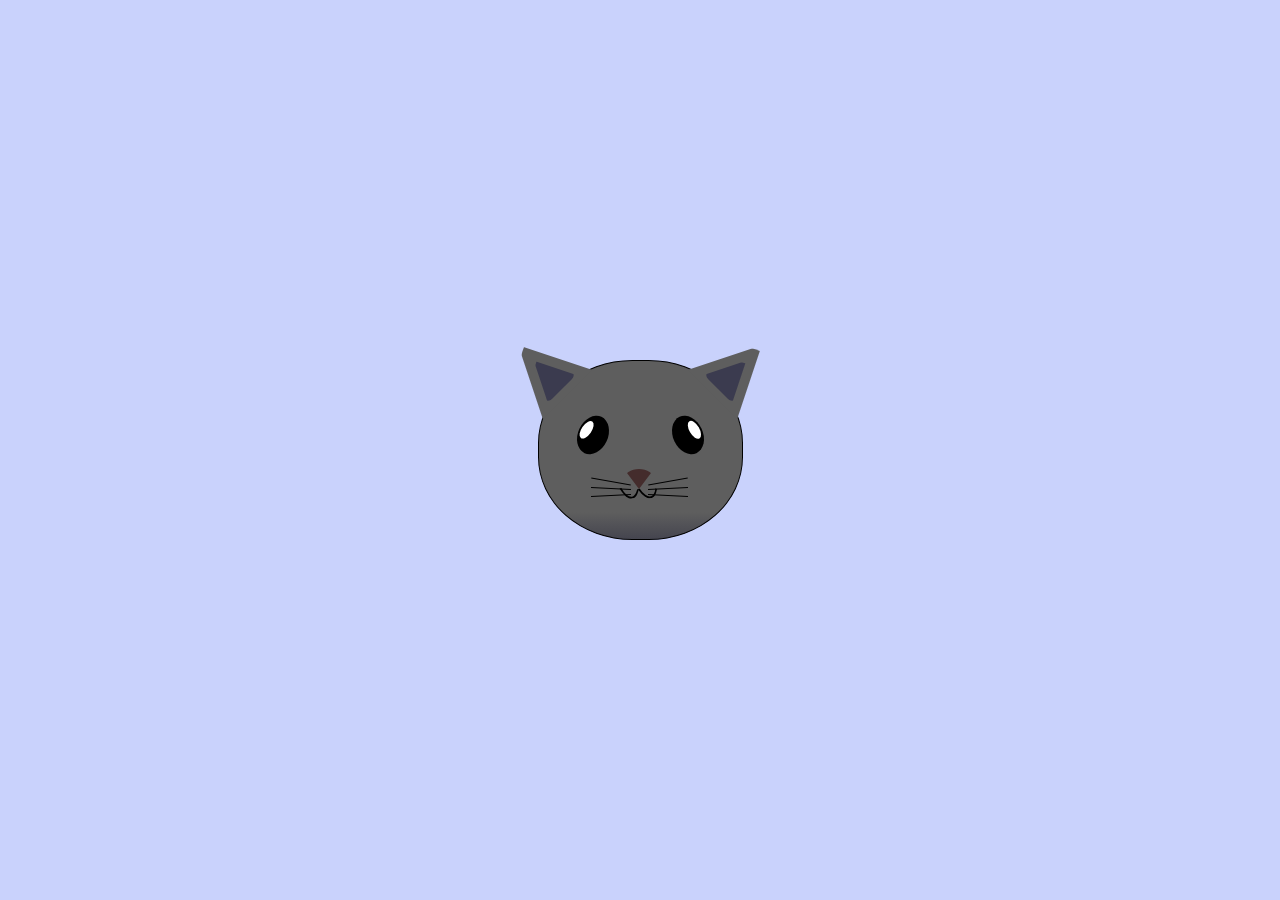
<file: index.html>
<!DOCTYPE html>
<html lang="en">
<head>
    <meta charset="UTF-8">
    <title>Cat Painting</title>
    <link rel="stylesheet" href="./styles.css">
</head>
<body>
    <main>
      <div class="cat-head">
        <div class="cat-ears">
          <div class="cat-left-ear">
            <div class="cat-left-inner-ear"></div>
          </div>
          <div class="cat-right-ear">
            <div class="cat-right-inner-ear"></div>
          </div>
        </div>

        <div class="cat-eyes">
          <div class="cat-left-eye">
            <div class="cat-left-inner-eye"></div>
          </div>
          <div class="cat-right-eye">
            <div class="cat-right-inner-eye"></div>
          </div>
        </div>
        
        <div class="cat-nose"></div>

        <div class="cat-mouth">
          <div class="cat-mouth-line-left"></div>
          <div class="cat-mouth-line-right"></div>
        </div>

        <div class="cat-whiskers">
          <div class="cat-whiskers-left">
            <div class="cat-whisker-left-top"></div>
            <div class="cat-whisker-left-middle"></div>
            <div class="cat-whisker-left-bottom"></div>
          </div>
          <div class="cat-whiskers-right">
            <div class="cat-whisker-right-top"></div>
            <div class="cat-whisker-right-middle"></div>
            <div class="cat-whisker-right-bottom"></div>
          </div>
        </div>

      </div>
    </main>
</body>
</html>
</file>
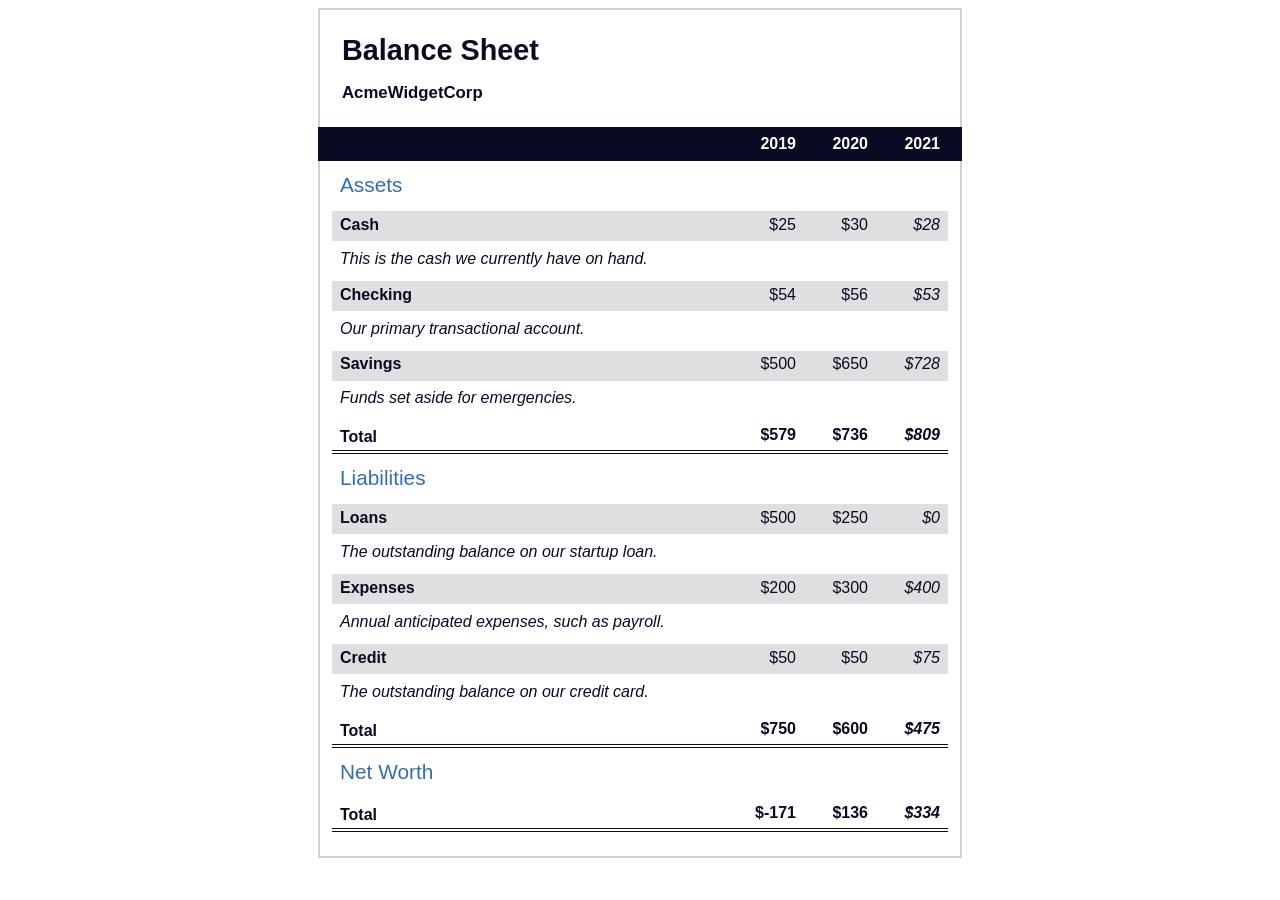
<file: Balance-Sheet-using-HTML-and-CSS/index.html>
<!DOCTYPE html>
<html lang="en">
  <head>
    <meta charset="UTF-8">
    <meta name="viewport" content="width=device-width, initial-scale=1.0">
    <title>Balance Sheet</title>
    <link rel="stylesheet" href="./styles.css">
  </head>
  <body>
    <main>
      <section>
        <h1>
          <span class="flex">
            <span>AcmeWidgetCorp</span>
            <span>Balance Sheet</span>
          </span>
        </h1>
        <div id="years" aria-hidden="true">
          <span class="year">2019</span>
          <span class="year">2020</span>
          <span class="year">2021</span>
        </div>
        <div class="table-wrap">
          <table>
            <caption>Assets</caption>
            <thead>
              <tr>
                <td></td>
                <th><span class="sr-only year">2019</span></th>
                <th><span class="sr-only year">2020</span></th>
                <th class="current"><span class="sr-only year">2021</span></th>
              </tr>
            </thead>
            <tbody>
              <tr class="data">
                <th>Cash <span class="description">This is the cash we currently have on hand.</span></th>
                <td>$25</td>
                <td>$30</td>
                <td class="current">$28</td>
              </tr>
              <tr class="data">
                <th>Checking <span class="description">Our primary transactional account.</span></th>
                <td>$54</td>
                <td>$56</td>
                <td class="current">$53</td>
              </tr>
              <tr class="data">
                <th>Savings <span class="description">Funds set aside for emergencies.</span></th>
                <td>$500</td>
                <td>$650</td>
                <td class="current">$728</td>
              </tr>
              <tr class="total">
                <th>Total <span class="sr-only">Assets</span></th>
                <td>$579</td>
                <td>$736</td>
                <td class="current">$809</td>
              </tr>
            </tbody>
          </table>
          <table>
            <caption>Liabilities</caption>
            <thead>
              <tr>
              <td></td>
              <th><span class="sr-only">2019</span></th>
              <th><span class="sr-only">2020</span></th>
              <th><span class="sr-only">2021</span></th>
              </tr>
            </thead>
            <tbody>
              <tr class="data">
                <th>Loans <span class="description">The outstanding balance on our startup loan.</span></th>
                <td>$500</td>
                <td>$250</td>
                <td class="current">$0</td>
              </tr>
              <tr class="data">
                <th>Expenses <span class="description">Annual anticipated expenses, such as payroll.</span></th>
                <td>$200</td>
                <td>$300</td>
                <td class="current">$400</td>
              </tr>
              <tr class="data">
                <th>Credit <span class="description">The outstanding balance on our credit card.</span></th>
                <td>$50</td>
                <td>$50</td>
                <td class="current">$75</td>
              </tr>
              <tr class="total">
                <th>Total <span class="sr-only">Liabilities</span></th>
                <td>$750</td>
                <td>$600</td>
                <td class="current">$475</td>
              </tr>
            </tbody>
          </table>
          <table>
            <caption>Net Worth</caption>
            <thead>
              <tr>
              <td></td>
              <th><span class="sr-only">2019</span></th>
              <th><span class="sr-only">2020</span></th>
              <th><span class="sr-only">2021</span></th>
              </tr>
            </thead>
            <tbody>
              <tr class="total">
                <th>Total <span class="sr-only">Net Worth</span></th>
                <td>$-171</td>
                <td>$136</td>
                <td class="current">$334</td>
              </tr>
            </tbody>
          </table>
        </div>
      </section>
    </main>
  </body>
</html>
</file>
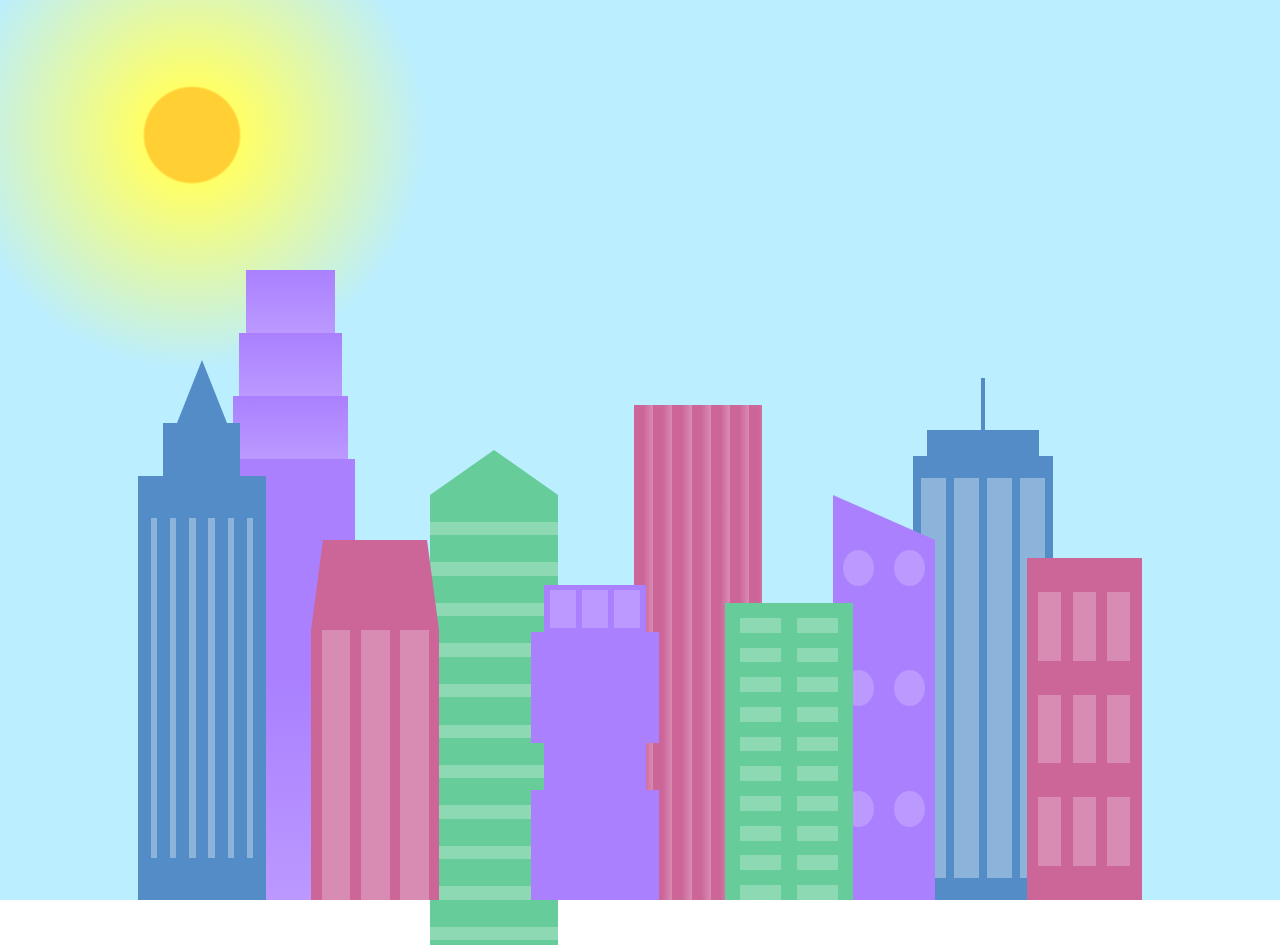
<file: City-Skyline-Using-CSS/index.html>
<!DOCTYPE html>
<html lang="en">    
  <head>
    <meta charset="UTF-8">
    <title>City Skyline</title>
    <link href="styles.css" rel="stylesheet" />   
  </head>

  <body>
    <div class="background-buildings sky">
      <div></div>
      <div></div>
      <div class="bb1 building-wrap">
        <div class="bb1a bb1-window"></div>
        <div class="bb1b bb1-window"></div>
        <div class="bb1c bb1-window"></div>
        <div class="bb1d"></div>
      </div>
      <div class="bb2">
        <div class="bb2a"></div>
        <div class="bb2b"></div>
      </div>
      <div class="bb3"></div>
      <div></div>
      <div class="bb4 building-wrap">
        <div class="bb4a"></div>
        <div class="bb4b"></div>
        <div class="bb4c window-wrap">
          <div class="bb4-window"></div>
          <div class="bb4-window"></div>
          <div class="bb4-window"></div>
          <div class="bb4-window"></div>
        </div>
      </div>
      <div></div>
      <div></div>
    </div>

    <div class="foreground-buildings">
      <div></div>
      <div></div>
      <div class="fb1 building-wrap">
        <div class="fb1a"></div>
        <div class="fb1b"></div>
        <div class="fb1c"></div>
      </div>
      <div class="fb2">
        <div class="fb2a"></div>
        <div class="fb2b window-wrap">
          <div class="fb2-window"></div>
          <div class="fb2-window"></div>
          <div class="fb2-window"></div>
        </div>
      </div>
      <div></div>
      <div class="fb3 building-wrap">
        <div class="fb3a window-wrap">
          <div class="fb3-window"></div>
          <div class="fb3-window"></div>
          <div class="fb3-window"></div>
        </div>
        <div class="fb3b"></div>
        <div class="fb3a"></div>
        <div class="fb3b"></div>
      </div>
      <div class="fb4">
        <div class="fb4a"></div>
        <div class="fb4b">
          <div class="fb4-window"></div>
          <div class="fb4-window"></div>
          <div class="fb4-window"></div>
          <div class="fb4-window"></div>
          <div class="fb4-window"></div>
          <div class="fb4-window"></div>
        </div>
      </div>
      <div class="fb5"></div>
      <div class="fb6"></div>
      <div></div>
      <div></div>
    </div>
  </body>
</html>
</file>
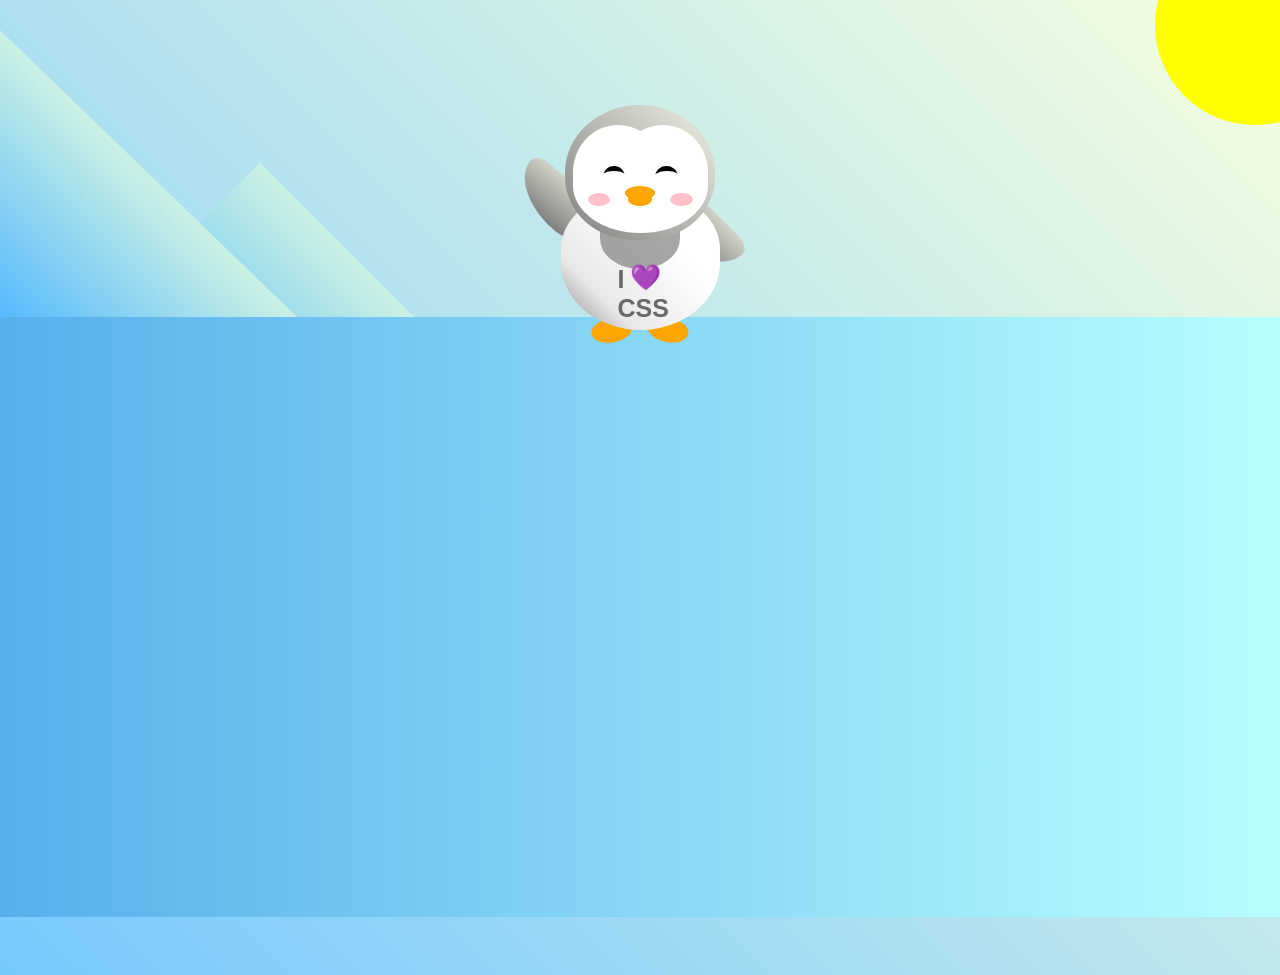
<file: CSS-Penguin-Art/index.html>
<!DOCTYPE html>
<html lang="en">
  <head>
    <meta charset="UTF-8" />
    <link rel="stylesheet" href="./styles.css" />
    <title>Penguin</title>
    <meta name="viewport" content="width=device-width, initial-scale=1.0" />
  </head>

  <body>
    <div class="left-mountain"></div>
    <div class="back-mountain"></div>
    <div class="sun"></div>
    <div class="penguin">
      <div class="penguin-head">
        <div class="face left"></div>
        <div class="face right"></div>
        <div class="chin"></div>
        <div class="eye left">
          <div class="eye-lid"></div>
        </div>
        <div class="eye right">
          <div class="eye-lid"></div>
        </div>
        <div class="blush left"></div>
        <div class="blush right"></div>
        <div class="beak top"></div>
        <div class="beak bottom"></div>
      </div>
      <div class="shirt">
        <div>💜</div>
        <p>I CSS</p>
      </div> 
      <div class="penguin-body">
        <div class="arm left"></div>
        <div class="arm right"></div>
        <div class="foot left"></div>
        <div class="foot right"></div>
      </div>
    </div>

    <div class="ground"></div>
  </body>
</html>
</file>
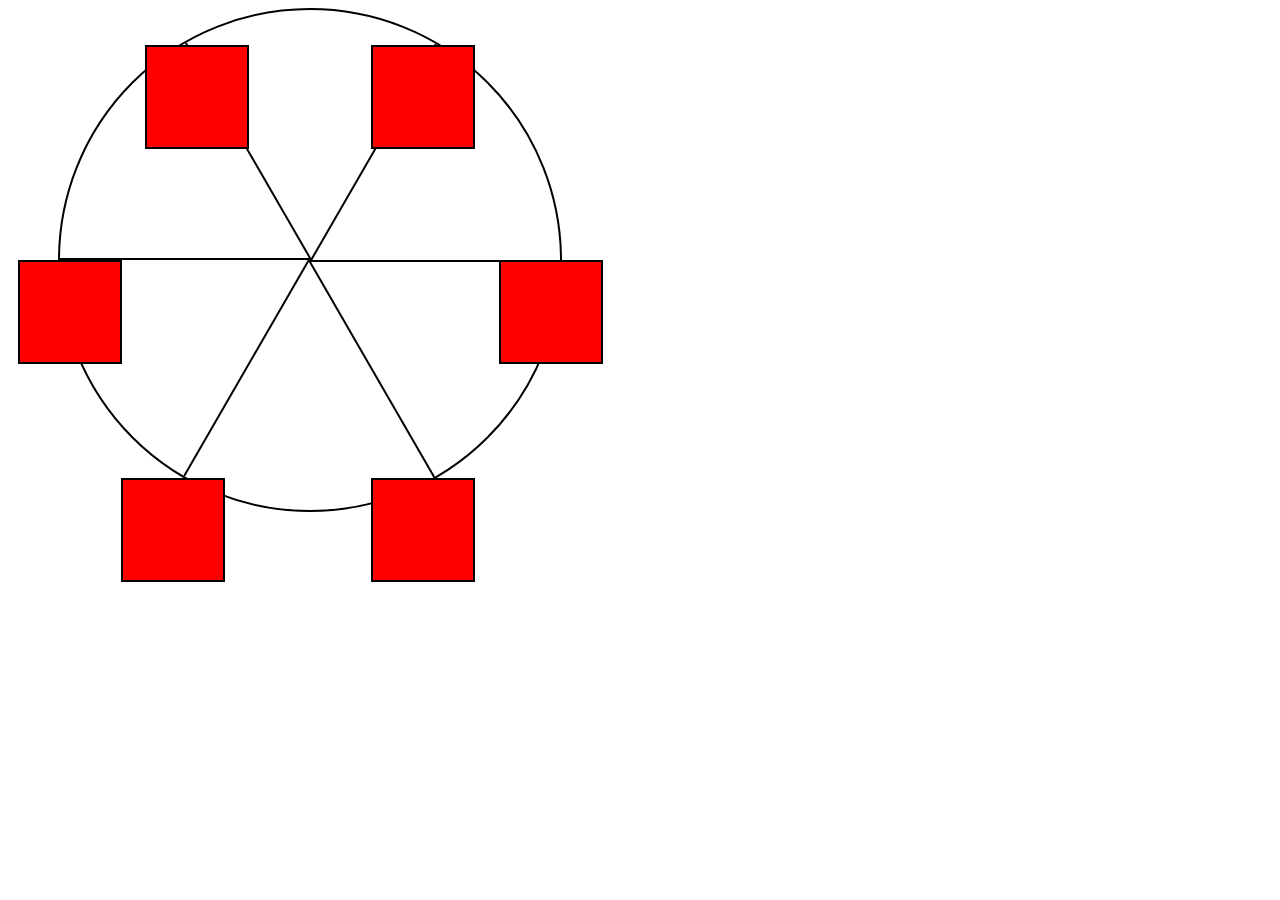
<file: FERRIS-WHEEL/index.html>
<!DOCTYPE html>
<html lang="en">
  <head>
    <meta charset="UTF-8">
    <title>Ferris Wheel</title>
    <link rel="stylesheet" href="./styles.css">
  </head>
  <body>
    <div class="wheel">
      <span class="line"></span>
      <span class="line"></span>
      <span class="line"></span>
      <span class="line"></span>
      <span class="line"></span>
      <span class="line"></span>

      <div class="cabin"></div>
      <div class="cabin"></div>
      <div class="cabin"></div>
      <div class="cabin"></div>
      <div class="cabin"></div>
      <div class="cabin"></div>
    </div>
  </body>
</html>
</file>
<file: styles.css>
* {
    box-sizing: border-box;
  }
  
  body {
    background-color: #c9d2fc;
  }
  
  .cat-head {
    position: absolute;
    right: 0;
    left: 0;
    top: 0;
    bottom: 0;
    margin: auto;
    background: linear-gradient(#5e5e5e 85%, #45454f 100%);
    width: 205px;
    height: 180px;
    border: 1px solid #000;
    border-radius: 46%;
  }
  
  .cat-left-ear {
    position: absolute;
    top: -26px;
    left: -31px;
    z-index: 1;
    border-top-left-radius: 90px;
    border-top-right-radius: 10px;
    transform: rotate(-45deg);
    border-left: 35px solid transparent;
    border-right: 35px solid transparent;
    border-bottom: 70px solid #5e5e5e;
  }
  
  .cat-right-ear {
    position: absolute;
    top: -26px;
    left: 163px;
    z-index: 1;
    transform: rotate(45deg);
    border-top-left-radius: 90px;
    border-top-right-radius: 10px;
    border-left: 35px solid transparent;
    border-right: 35px solid transparent;
    border-bottom: 70px solid #5e5e5e;
  }
  
  .cat-left-inner-ear {
    position: absolute;
    top: 22px;
    left: -20px;
    border-top-left-radius: 90px;
    border-top-right-radius: 10px;
    border-bottom-right-radius: 40%;
    border-bottom-left-radius: 40%;
    border-left: 20px solid transparent;
    border-right: 20px solid transparent;
    border-bottom: 40px solid #3b3b4f;
  }
  
  .cat-right-inner-ear {
    position: absolute;
    top: 22px;
    left: -20px;
    border-top-left-radius: 90px;
    border-top-right-radius: 10px;
    border-bottom-right-radius: 40%;
    border-bottom-left-radius: 40%;
    border-left: 20px solid transparent;
    border-right: 20px solid transparent;
    border-bottom: 40px solid #3b3b4f;
  }
  
  .cat-left-eye {
    position: absolute;
    top: 54px;
    left: 39px;
    border-radius: 60%;
    transform: rotate(25deg);
    width: 30px;
    height: 40px;
    background-color: #000;
  }
  
  .cat-right-eye {
    position: absolute;
    top: 54px;
    left: 134px;
    border-radius: 60%;
    transform: rotate(-25deg);
    width: 30px;
    height: 40px;
    background-color: #000;
  }
  
  .cat-left-inner-eye {
    position: absolute;
    top: 8px;
    left: 2px;
    width: 10px;
    height: 20px;
    transform: rotate(10deg);
    background-color: #fff;
    border-radius: 60%;
  }
  
  .cat-right-inner-eye {
    position: absolute;
    top: 8px;
    left: 18px;
    transform: rotate(-5deg);
    width: 10px;
    height: 20px;
    background-color: #fff;
    border-radius: 60%;
  }
  
  .cat-nose {
    position: absolute;
    top: 108px;
    left: 85px;
    border-top-left-radius: 50%;
    border-bottom-right-radius: 50%;
    border-bottom-left-radius: 50%;
    transform: rotate(180deg);
    border-left: 15px solid transparent;
    border-right: 15px solid transparent;
    border-bottom: 20px solid #442c2c;
  }
  
  .cat-mouth div {
    width: 30px;
    height: 50px;
    border: 2px solid #000;
    border-radius: 190%/190px 150px 0 0;
    border-color: black transparent transparent transparent;
  }
  
  .cat-mouth-line-left {
    position: absolute;
    top: 88px;
    left: 74px;
    transform: rotate(170deg);
  }
  
  .cat-mouth-line-right {
    position: absolute;
    top: 88px;
    left: 91px;
    transform: rotate(165deg);
  }
  
  .cat-whiskers-left div {
    width: 40px;
    height: 1px;
    background-color: #000;
  }
  
  .cat-whiskers-right div {
    width: 40px;
    height: 1px;
    background-color: #000;
  }
  
  .cat-whisker-left-top {
    position: absolute;
    top: 120px;
    left: 52px;
    transform: rotate(10deg);
  }
  
  .cat-whisker-left-middle {
    position: absolute;
    top: 127px;
    left: 52px;
    transform: rotate(3deg);
  }
  
  .cat-whisker-left-bottom {
    position: absolute;
    top: 134px;
    left: 52px;
    transform: rotate(-3deg);
  }
  
  .cat-whisker-right-top {
    position: absolute;
    top: 120px;
    left: 109px;
    transform: rotate(-10deg);
  }
  
  .cat-whisker-right-middle {
    position: absolute;
    top: 127px;
    left: 109px;
    transform: rotate(-3deg);
  }
  
  .cat-whisker-right-bottom {
    position: absolute;
    top: 134px;
    left: 109px;
    transform: rotate(3deg);  
  }
</file>
<file: Balance-Sheet-using-HTML-and-CSS/styles.css>
span[class~="sr-only"] {
    border: 0 !important;
    clip: rect(1px, 1px, 1px, 1px) !important;
    clip-path: inset(50%) !important;
    height: 1px !important;
    width: 1px !important;
    position: absolute !important;
    overflow: hidden !important;
    white-space: nowrap !important;
    padding: 0 !important;
    margin: -1px !important;
  }
  
  html {
    box-sizing: border-box;
  }
  
  body {
    font-family: sans-serif;
    color: #0a0a23;
  }
  
  h1 {
    max-width: 37.25rem;
    margin: 0 auto;
    padding: 1.5rem 1.25rem;
  }
  
  h1 .flex {
    display: flex;
    flex-direction: column-reverse;
    gap: 1rem;
  }
  
  h1 .flex span:first-of-type {
    font-size: 0.7em;
  }
  
  h1 .flex span:last-of-type {
    font-size: 1.2em;
  }
  
  section {
    max-width: 40rem;
    margin: 0 auto;
    border: 2px solid #d0d0d5;
  }
  
  #years {
    display: flex;
    justify-content: flex-end;
    position: sticky;
    z-index: 999;
    top: 0;
    background: #0a0a23;
    color: #fff;
    padding: 0.5rem calc(1.25rem + 2px) 0.5rem 0;
    margin: 0 -2px;
  }
  
  #years span[class] {
    font-weight: bold;
    width: 4.5rem;
    text-align: right;
  }
  
  .table-wrap {
    padding: 0 0.75rem 1.5rem 0.75rem;
  }
  
  table {
    border-collapse: collapse;
    border: 0;
    width: 100%;
    position: relative;
    margin-top: 3rem;
  }
  
  table caption {
    color: #356eaf;
    font-size: 1.3em;
    font-weight: normal;
    position: absolute;
    top: -2.25rem;
    left: 0.5rem;
  }
  
  tbody td {
    width: 100vw;
    min-width: 4rem;
    max-width: 4rem;
  }
  
  tbody th {
    width: calc(100% - 12rem);
  }
  
  tr[class="total"] {
    border-bottom: 4px double #0a0a23;
    font-weight: bold;
  }
  
  tr[class="total"] th {
    text-align: left;
    padding: 0.5rem 0 0.25rem 0.5rem;
  }
  
  tr.total td {
    text-align: right;
    padding: 0 0.25rem;
  }
  
  tr.total td:nth-of-type(3) {
    padding-right: 0.5rem;
  }
  
  tr.total:hover {
    background-color: #99c9ff;
  }
  
  td.current {
    font-style: italic;
  }
  
  tr.data {
    background-image: linear-gradient(to bottom, #dfdfe2 1.845rem, white 1.845rem);
  }
  
  tr.data th {
    text-align: left;
    padding-top: 0.3rem;
    padding-left: 0.5rem;
  }
  
  tr.data th .description {
    display: block;
    font-weight: normal;
    font-style: italic;
    padding: 1rem 0 0.75rem;
    margin-right: -13.5rem;
  }
  
  tr.data td{
    padding:0.3rem 0.25rem 0;
    vertical-align:top;
    text-align:right;
  }

  tr.data td:last-of-type{
    padding-right:0.5rem;
  }
</file>
<file: City-Skyline-Using-CSS/styles.css>
:root {
    --building-color1: #aa80ff;
    --building-color2: #66cc99;
    --building-color3: #cc6699;
    --building-color4: #538cc6;
    --window-color1: #bb99ff;
    --window-color2: #8cd9b3;
    --window-color3: #d98cb3;
    --window-color4: #8cb3d9;
  }
  
  * {
    box-sizing: border-box;
  }
  
  body {
    height: 100vh;
    margin: 0;
    overflow: hidden;
  }
  
  .background-buildings, .foreground-buildings {
    width: 100%;
    height: 100%;
    display: flex;
    align-items: flex-end;
    justify-content: space-evenly;
    position: absolute;
    top: 0;
  }
  
  .building-wrap {
    display: flex;
    flex-direction: column;
    align-items: center;
  }
  
  .window-wrap {
    display: flex;
    align-items: center;
    justify-content: space-evenly;
  }
  
  .sky {
    background: radial-gradient(
        closest-corner circle at 15% 15%,
        #ffcf33,
        #ffcf33 20%,
        #ffff66 21%,
        #bbeeff 100%
      );
  }
  
  /* BACKGROUND BUILDINGS - "bb" stands for "background building" */
  .bb1 {
    width: 10%;
    height: 70%;
  }
  
  .bb1a {
    width: 70%;
  }
    
  .bb1b {
    width: 80%;
  }
    
  .bb1c {
    width: 90%;
  }
  
  .bb1d {
    width: 100%;
    height: 70%;
    background: linear-gradient(
        var(--building-color1) 50%,
        var(--window-color1)
      );
  }
  
  .bb1-window {
    height: 10%;
    background: linear-gradient(
        var(--building-color1),
        var(--window-color1)
      );
  }
  
  .bb2 {
    width: 10%;
    height: 50%;
  }
  
  .bb2a {
    border-bottom: 5vh solid var(--building-color2);
    border-left: 5vw solid transparent;
    border-right: 5vw solid transparent;
  }
  
  .bb2b {
    width: 100%;
    height: 100%;
    background: repeating-linear-gradient(
        var(--building-color2),
        var(--building-color2) 6%,
        var(--window-color2) 6%,
        var(--window-color2) 9%
      );
  }
  
  .bb3 {
    width: 10%;
    height: 55%;
    background: repeating-linear-gradient(
        90deg,
        var(--building-color3),
        var(--building-color3),
        var(--window-color3) 15%
      );
  }
  
  .bb4 {
    width: 11%;
    height: 58%;
  }
  
  .bb4a {
    width: 3%;
    height: 10%;
    background-color: var(--building-color4);
  }
  
  .bb4b {
    width: 80%;
    height: 5%;
    background-color: var(--building-color4);
  }
    
  .bb4c {
    width: 100%;
    height: 85%;
    background-color: var(--building-color4);
  }
  
  .bb4-window {
    width: 18%;
    height: 90%;
    background-color: var(--window-color4);
  }
  
  /* FOREGROUND BUILDINGS - "fb" stands for "foreground building" */
  .fb1 {
    width: 10%;
    height: 60%;
  }
  
  .fb1a {
    border-bottom: 7vh solid var(--building-color4);
    border-left: 2vw solid transparent;
    border-right: 2vw solid transparent;
  }
  
  .fb1b {
    width: 60%;
    height: 10%;
    background-color: var(--building-color4);
  }
    
  .fb1c {
    width: 100%;
    height: 80%;
    background: repeating-linear-gradient(
        90deg,
        var(--building-color4),
        var(--building-color4) 10%,
        transparent 10%,
        transparent 15%
      ),
      repeating-linear-gradient(
        var(--building-color4),
        var(--building-color4) 10%,
        var(--window-color4) 10%,
        var(--window-color4) 90%
      );
  }
  
  .fb2 {
    width: 10%;
    height: 40%;
  }
  
  .fb2a {
    width: 100%;
    border-bottom: 10vh solid var(--building-color3);
    border-left: 1vw solid transparent;
    border-right: 1vw solid transparent;
  }
  
  .fb2b {
    width: 100%;
    height: 75%;
    background-color: var(--building-color3);
  }
  
  .fb2-window {
    width: 22%;
    height: 100%;
    background-color: var(--window-color3);
  }
  
  .fb3 {
    width: 10%;
    height: 35%;
  }
    
  .fb3a {
    width: 80%;
    height: 15%;
    background-color: var(--building-color1);
  }
    
  .fb3b {
    width: 100%;
    height: 35%;
    background-color: var(--building-color1);
  }
  
  .fb3-window {
    width: 25%;
    height: 80%;
    background-color: var(--window-color1);
  }
  
  .fb4 {
    width: 8%;
    height: 45%;
    position: relative;
    left: 10%;
  }
  
  .fb4a {
    border-top: 5vh solid transparent;
    border-left: 8vw solid var(--building-color1);
  }
  
  .fb4b {
    width: 100%;
    height: 89%;
    background-color: var(--building-color1);
    display: flex;
    flex-wrap: wrap;
  }
  
  .fb4-window {
    width: 30%;
    height: 10%;
    border-radius: 50%;
    background-color: var(--window-color1);
    margin: 10%;
  }
  
  .fb5 {
    width: 10%;
    height: 33%;
    position: relative;
    right: 10%;
    background: repeating-linear-gradient(
        var(--building-color2),
        var(--building-color2) 5%,
        transparent 5%,
        transparent 10%
      ),
      repeating-linear-gradient(
        90deg,
        var(--building-color2),
        var(--building-color2) 12%,
        var(--window-color2) 12%,
        var(--window-color2) 44%
      );
  }
  
  .fb6 {
    width: 9%;
    height: 38%;
    background: repeating-linear-gradient(
        90deg,
        var(--building-color3),
        var(--building-color3) 10%,
        transparent 10%,
        transparent 30%
      ),
      repeating-linear-gradient(
        var(--building-color3),
        var(--building-color3) 10%,
        var(--window-color3) 10%,
        var(--window-color3) 30%
      );
  }
  
  @media (max-width: 1000px) {
    :root {
      --building-color1: #000;
      --building-color2: #000;
      --building-color3: #000;
      --building-color4: #000;
      --window-color1: #777;
      --window-color2: #777;
      --window-color3: #777;
      --window-color4: #777;
    }
    .sky {
      background: radial-gradient(
          closest-corner circle at 15% 15%,
          #ccc,
          #ccc 20%,
          #445 21%,
          #223 100%
        );
    }
  }
</file>
<file: CSS-Penguin-Art/styles.css>
:root {
  --penguin-face: white;
  --penguin-picorna: orange;
  --penguin-skin: gray;
}

body {
  background: linear-gradient(45deg, rgb(118, 201, 255), rgb(247, 255, 222));
  margin: 0;
  padding: 0;
  width: 100%;
  height: 100vh;
  overflow: hidden;
}

.left-mountain {
  width: 300px;
  height: 300px;
  background: linear-gradient(rgb(203, 241, 228), rgb(80, 183, 255));
  position: absolute;
  transform: skew(0deg, 44deg);
  z-index: 2;
  margin-top: 100px;
}

.back-mountain {
  width: 300px;
  height: 300px;
  background: linear-gradient(rgb(203, 241, 228), rgb(47, 170, 255));
  position: absolute;
  z-index: 1;
  transform: rotate(45deg);
  left: 110px;
  top: 225px;
}

.sun {
  width: 200px;
  height: 200px;
  background-color: yellow;
  position: absolute;
  border-radius: 50%;
  top: -75px;
  right: -75px;
}

.penguin {
  width: 300px;
  height: 300px;
  margin: auto;
  margin-top: 75px;
  z-index: 4;
  position: relative;
  transition: transform 1s ease-in-out 0ms;
}

.penguin * {
  position: absolute;
}

.penguin:active {
  transform: scale(1.5);
  cursor: not-allowed;
}

.penguin-head {
  width: 50%;
  height: 45%;
  background: linear-gradient(
    45deg,
    var(--penguin-skin),
    rgb(239, 240, 228)
  );
  border-radius: 70% 70% 65% 65%;
  top: 10%;
  left: 25%;
  z-index: 1;
}

.face {
  width: 60%;
  height: 70%;
  background-color: var(--penguin-face);
  border-radius: 70% 70% 60% 60%;
  top: 15%;
}

.face.left {
  left: 5%;
}

.face.right {
  right: 5%;
}

.chin {
  width: 90%;
  height: 70%;
  background-color: var(--penguin-face);
  top: 25%;
  left: 5%;
  border-radius: 70% 70% 100% 100%;
}

.eye {
  width: 15%;
  height: 17%;
  background-color: black;
  top: 45%;
  border-radius: 50%;
}

.eye.left {
  left: 25%;
}

.eye.right {
  right: 25%;
}

.eye-lid {
  width: 150%;
  height: 100%;
  background-color: var(--penguin-face);
  top: 25%;
  left: -23%;
  border-radius: 50%;
}

.blush {
  width: 15%;
  height: 10%;
  background-color: pink;
  top: 65%;
  border-radius: 50%;
}

.blush.left {
  left: 15%;
}

.blush.right {
  right: 15%;
}

.beak {
  height: 10%;
  background-color: var(--penguin-picorna);
  border-radius: 50%;
}

.beak.top {
  width: 20%;
  top: 60%;
  left: 40%;
}

.beak.bottom {
  width: 16%;
  top: 65%;
  left: 42%;
}

.shirt {
  font: bold 25px Helvetica, sans-serif;
  top: 165px;
  left: 127.5px;
  z-index: 1;
  color: #6a6969;
}

.shirt div {
  font-weight:  initial;
  top: 22.5px;
  left: 12px;
}

.penguin-body {
  width: 53%;
  height: 45%;
  background: linear-gradient(
    45deg,
    rgb(134, 133, 133) 0%,
    rgb(234, 231, 231) 25%,
    white 67%
  );
  border-radius: 80% 80% 100% 100%;
  top: 40%;
  left: 23.5%;
}

.penguin-body::before {
  content: "";
  position: absolute;
  width: 50%;
  height: 45%;
  background-color: var(--penguin-skin);
  top: 10%;
  left: 25%;
  border-radius: 0% 0% 100% 100%;
  opacity: 70%;
}

.arm {
  width: 30%;
  height: 60%;
  background: linear-gradient(
    90deg,
    var(--penguin-skin),
    rgb(209, 210, 199)
  );
  border-radius: 30% 30% 30% 120%;
  z-index: -1;
}

.arm.left {
  top: 35%;
  left: 5%;
  transform-origin: top left; 
  transform: rotate(130deg) scaleX(-1);
  animation: 3s linear infinite wave;
}

.arm.right {
  top: 0%;
  right: -5%;
  transform: rotate(-45deg);
}

@keyframes wave {
  10% {
    transform: rotate(110deg) scaleX(-1);
  }
  20% {
    transform: rotate(130deg) scaleX(-1);
  }
  30% {
    transform: rotate(110deg) scaleX(-1);
  }
  40% {
    transform: rotate(130deg) scaleX(-1);
  }
}

.foot {
  width:  15%;
  height: 30%;
  background-color: var(--penguin-picorna);
  top: 85%;
  border-radius: 50%;
  z-index: -1;
}

.foot.left {
  left: 25%;
  transform: rotate(80deg);
}

.foot.right {
  right: 25%;
  transform: rotate(-80deg);
}

.ground {
  width: 100vw;
  height: 400px;
  background: linear-gradient(90deg, rgb(88, 175, 236), rgb(182, 255, 255));
  z-index: 3;
  position: absolute;
  margin-top: -58px;
  height:calc(100vh - 300px);
}
</file>
<file: FERRIS-WHEEL/styles.css>
.wheel {
  border: 2px solid black;
  border-radius: 50%;
  margin-left: 50px;
  position: absolute;
  height: 55vw;
  width: 55vw;
  max-width: 500px;
  max-height: 500px;
  animation-name: wheel;
  animation-duration: 10s;
  animation-iteration-count: infinite;
  animation-timing-function: linear;
}

.line {
  background-color: black;
  width: 50%;
  height: 2px;
  position: absolute;
  top: 50%;
  left: 50%;
  transform-origin: 0% 0%;
}

.line:nth-of-type(2) {
  transform: rotate(60deg);
}
.line:nth-of-type(3) {
  transform: rotate(120deg);
}
.line:nth-of-type(4) {
  transform: rotate(180deg);
}
.line:nth-of-type(5) {
  transform: rotate(240deg);
}
.line:nth-of-type(6) {
  transform: rotate(300deg);
}

.cabin {
  background-color: red;
  width: 20%;
  height: 20%;
  position: absolute;
  border: 2px solid;
  transform-origin: 50% 0%;
  animation: cabins 10s ease-in-out infinite;
}

.cabin:nth-of-type(1) {
  right: -8.5%;
  top: 50%;
}
.cabin:nth-of-type(2) {
  right: 17%;
  top: 93.5%;
}
.cabin:nth-of-type(3) {
  right: 67%;
  top: 93.5%;
}
.cabin:nth-of-type(4) {
  left: -8.5%;
  top: 50%;
}
.cabin:nth-of-type(5) {
  left: 17%;
  top: 7%;
}
.cabin:nth-of-type(6) {
  right: 17%;
  top: 7%;
}

@keyframes wheel {
   0% {
     transform: rotate(0deg);
   }
   100% {
     transform: rotate(360deg);
   }
}

@keyframes cabins {
  0% {
    transform: rotate(0deg);
  }
  25% {
    background-color: yellow;
  }
  50% {
    background-color: purple;
  }
  100% {
    transform: rotate(-360deg);
  }
}
</file>
